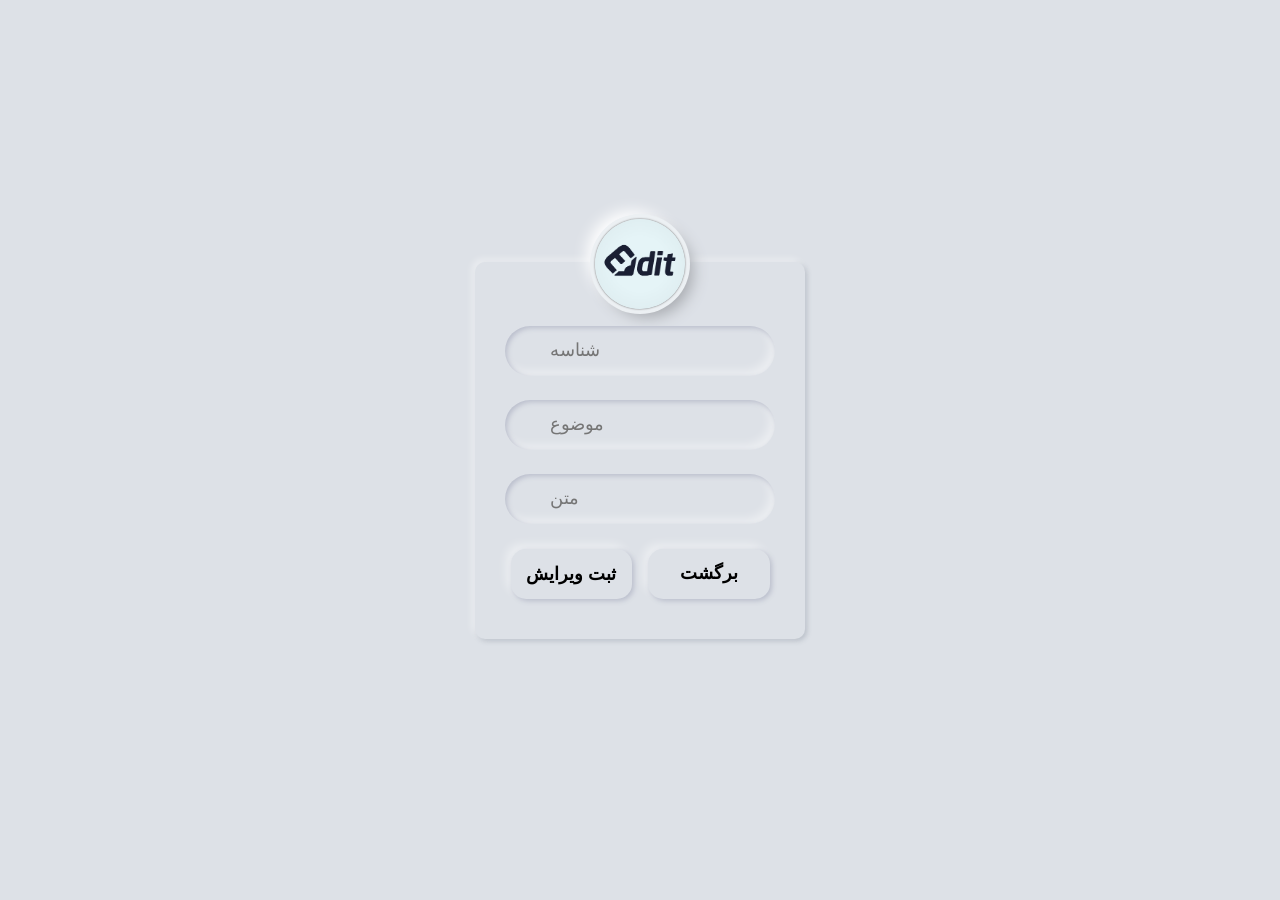
<file: Mahdi_Project/edit.html>
<!DOCTYPE html>
<html lang="en">

<head>
    <meta charset="UTF-8">
    <link href="https://cdn.jsdelivr.net/npm/bootstrap@5.3.2/dist/css/bootstrap.min.css" rel="stylesheet">
    <script src="https://cdn.jsdelivr.net/npm/bootstrap@5.3.2/dist/js/bootstrap.bundle.min.js"></script>
    <link rel="stylesheet" href="all.css">
    <meta name="viewport" content="width=device-width, initial-scale=1.0">
    <title>ویرایش</title>
</head>

<body>
    <div class="content">
        <div>
            <img src="img/edit.jpg" alt="">
        </div>
        <div class="field">
            <input type="number" name="" id="num" placeholder="شناسه">

        </div>
        <br>
        <div class="field">

            <input type="text" name="" id="title" placeholder="موضوع">
        </div>
        <br>
        <div class="field">

            <input type="text" name="" id="content" placeholder="متن">
        </div>
        <div class="d-flex gap-3 justify-content-center">
            <input class="button" onclick="editItem()" value="ثبت ویرایش">
            <button class="button"><a href="todolist.html">برگشت</a></button>
        </div>
    </div>
    <script>
        let index = localStorage.getItem("edit");
        let numTodo = localStorage.getItem("todo");
        let num = document.getElementById("num");
        let title = document.getElementById("title");
        let content = document.getElementById("content");
        console.log(index);
        console.log(numTodo);
        function editItem() {
            let arrTodo = {
                id: num.value,
                Title: title.value,
                Content: content.value
            }
            if (num.value != "" && title.value != "" && content.value != "") {
                localStorage.setItem((("todoNew" + numTodo) + index), JSON.stringify(arrTodo));
                window.location.replace("todolist.html");
            }
        }
    </script>
</body>

</html>
</file>
<file: Mahdi_Project/all.css>
* {
    margin: 0;
    padding: 0;
    box-sizing: border-box;
    font-family: 'Poppins', sans-serif;
  }

  html,
  body {
    height: 100%;
  }

  body {
  
    text-align: center;
    background: #dde1e7;
  }

  .content {
    margin: auto;
    position: absolute;
    inset: 0;
    width: 330px;
    height: fit-content;
    background: #dde1e7;
    border-radius: 10px;
    padding: 40px 30px;
    box-shadow: -3px -3px 7px #ffffff73,
      2px 2px 5px rgba(94, 104, 121, 0.288);
  }

  .content img {
    width: 90px;
    height: 90px;
    margin-top: -100px;
    border-radius: 50px;
    object-fit: cover;
    box-shadow:

      0px 0px 2px #5f5f5f,
      0px 0px 0px 5px #ecf0f3,
      8px 8px 15px #a7aaaf,
      -8px -8px 15px #ffffff;
  }

  .content .field {
    height: 50px;
    width: 100%;
    display: flex;
    position: relative;
  }

  .field input {
    height: 100%;
    width: 100%;
    padding-left: 45px;
    font-size: 18px;
    outline: none;
    border: none;
    color: #595959;
    background: #dde1e7;
    border-radius: 25px;
    box-shadow: inset 2px 2px 5px #babecc,
      inset -5px -5px 10px #ffffff73;
  }

  .button {
    text-align: center;
    margin: 25px 0 0 0;
    width: 45%;
    height: 50px;
    color: #000;
    font-size: 18px;
    font-weight: 600;
    background: #dde1e7;
    border: none;
    outline: none;
    cursor: pointer;
    border-radius: 15px;
    box-shadow: 2px 2px 5px #babecc,
      -5px -5px 10px #ffffff73;
  }

  .button:focus {
    color: #3498db;
    box-shadow: inset 2px 2px 5px #babecc,
      inset -5px -5px 10px #ffffff73;
  }

  a {
    text-decoration: none;
    color: black;
  }
</file>
